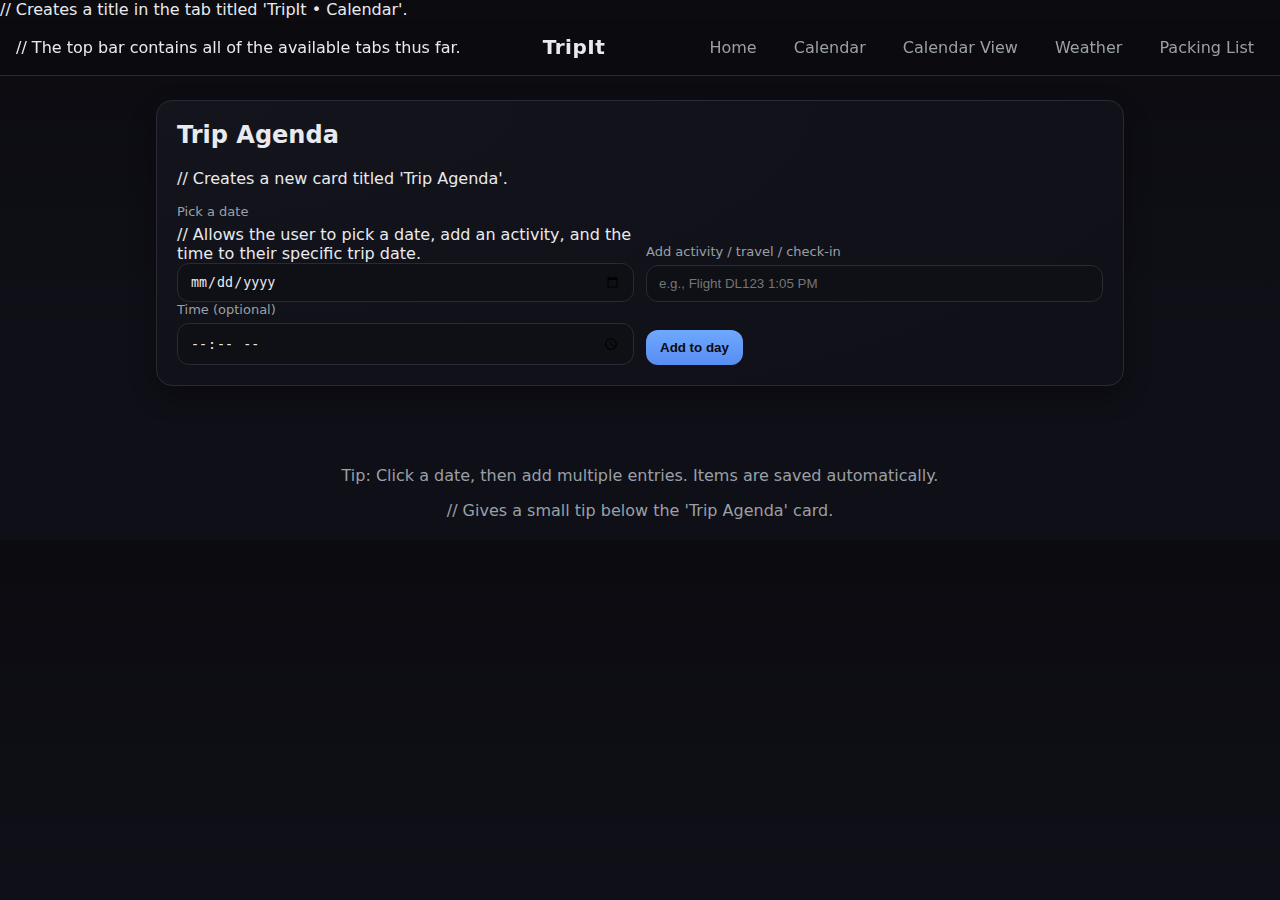
<file: calendar.html>
<!doctype html>
<html lang="en">
<head>
  <meta charset="utf-8" />
  <meta name="viewport" content="width=device-width, initial-scale=1" />
  <title>TripIt • Calendar</title> // Creates a title in the tab titled 'TripIt • Calendar'.
  <link rel="stylesheet" href="css/styles.css" />
  <script defer src="js/storage.js"></script>
  <script defer src="js/common.js"></script>
  <script defer src="js/calendar.js"></script>
</head>
<body>
  <header class="topbar"> // The top bar contains all of the available tabs thus far.
    <h1>TripIt</h1>
    <nav>
      <a href="index.html">Home</a>
      <a href="calendar.html">Calendar</a>
      <a href="calendar_view.html">Calendar View</a>
      <a href="weather.html">Weather</a>
      <a href="packing.html">Packing List</a>
    </nav>
  </header>

  <main class="container">
    <section class="card">
      <h2>Trip Agenda</h2> // Creates a new card titled 'Trip Agenda'.
      <p id="trip-range" class="muted"></p>
      <div class="grid-2">
        <div>
          <label for="agenda-date">Pick a date</label> // Allows the user to pick a date, add an activity, and the time to their specific trip date.
          <input id="agenda-date" type="date" />
        </div>
        <div>
          <label for="agenda-item">Add activity / travel / check-in</label>
          <input id="agenda-item" type="text" placeholder="e.g., Flight DL123 1:05 PM" />
        </div>
      </div>
      <div class="grid-2">
        <div>
          <label for="agenda-time">Time (optional)</label>
          <input id="agenda-time" type="time" />
        </div>
        <div class="align-end">
          <button id="add-agenda">Add to day</button>
        </div>
      </div>

      <div id="agenda-list"></div>
    </section>
  </main>

  <footer class="footer">
    <p>Tip: Click a date, then add multiple entries. Items are saved automatically.</p> // Gives a small tip below the 'Trip Agenda' card.
  </footer>
</body>
</html>
</file>
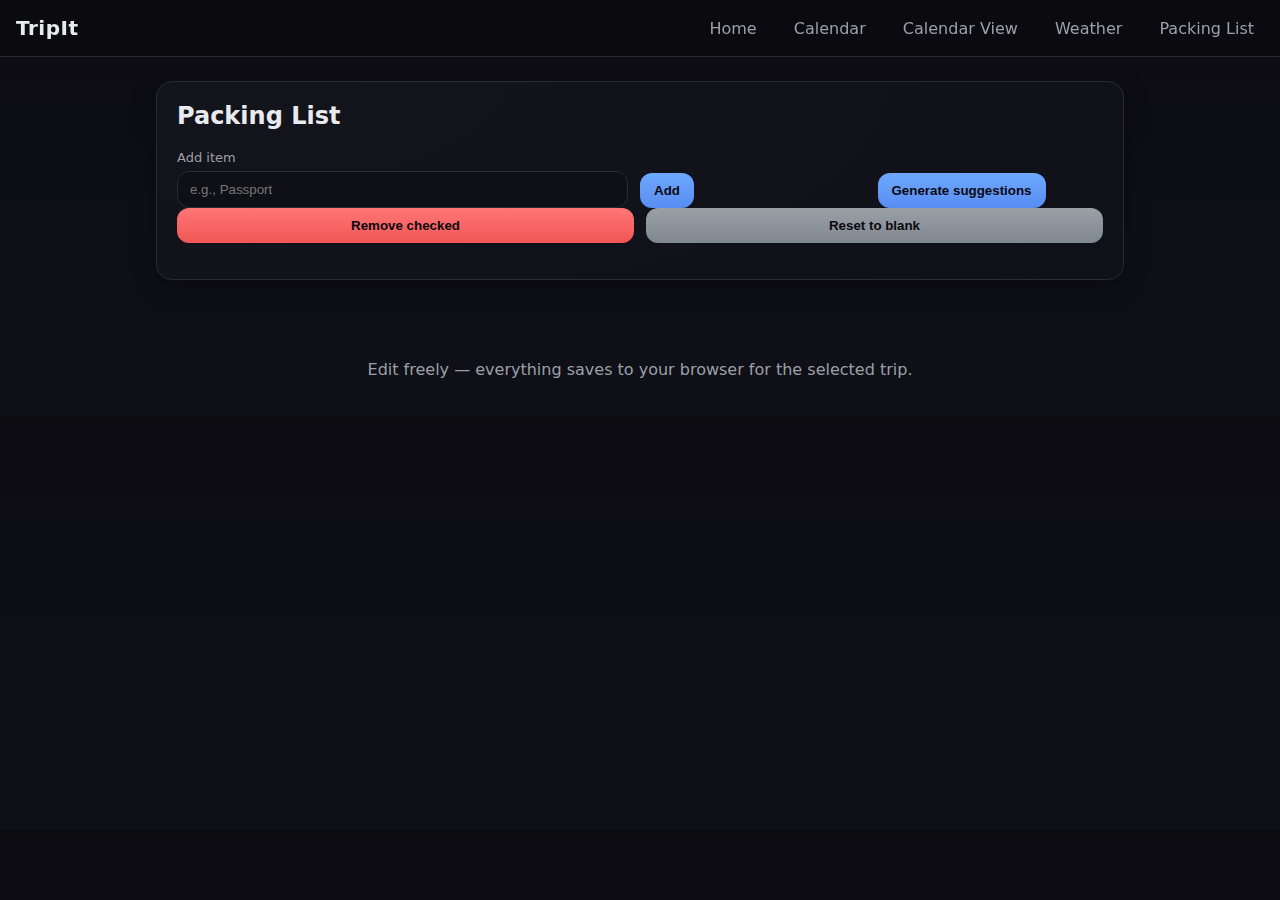
<file: packing.html>
<!doctype html>
<html lang="en">
<head>
  <meta charset="utf-8" />
  <meta name="viewport" content="width=device-width, initial-scale=1" />
  <title>TripIt • Packing List</title>
  <link rel="stylesheet" href="css/styles.css" />
  <script defer src="js/storage.js"></script>
  <script defer src="js/common.js"></script>
  <script defer src="js/packing.js"></script>
</head>
<body>
  <header class="topbar">
    <h1>TripIt</h1>
    <nav>
      <a href="index.html">Home</a>
      <a href="calendar.html">Calendar</a>
      <a href="calendar_view.html">Calendar View</a>
      <a href="weather.html">Weather</a>
      <a href="packing.html">Packing List</a>
    </nav>
  </header>

  <main class="container">
    <section class="card">
      <h2>Packing List</h2>
      <div class="grid-3 gap-16">
        <div>
          <label for="new-item">Add item</label>
          <input id="new-item" type="text" placeholder="e.g., Passport" />
        </div>
        <div class="align-end">
          <button id="add-item" class="w-100">Add</button>
        </div>
        <div class="align-end">
          <button id="generate" class="w-100">Generate suggestions</button>
        </div>
      </div>

      <ul id="pack-list" class="list checklist"></ul>

      <!-- Give this row more space and full-width buttons -->
      <div class="grid-2 gap-16 mt-16">
        <button id="clear-checked" class="danger w-100">Remove checked</button>
        <button id="reset-list" class="secondary w-100">Reset to blank</button>
      </div>

      <p class="muted mt-12" id="pack-hint"></p>
    </section>
  </main>

  <footer class="footer">
    <p>Edit freely — everything saves to your browser for the selected trip.</p>
  </footer>
</body>
</html>
</file>
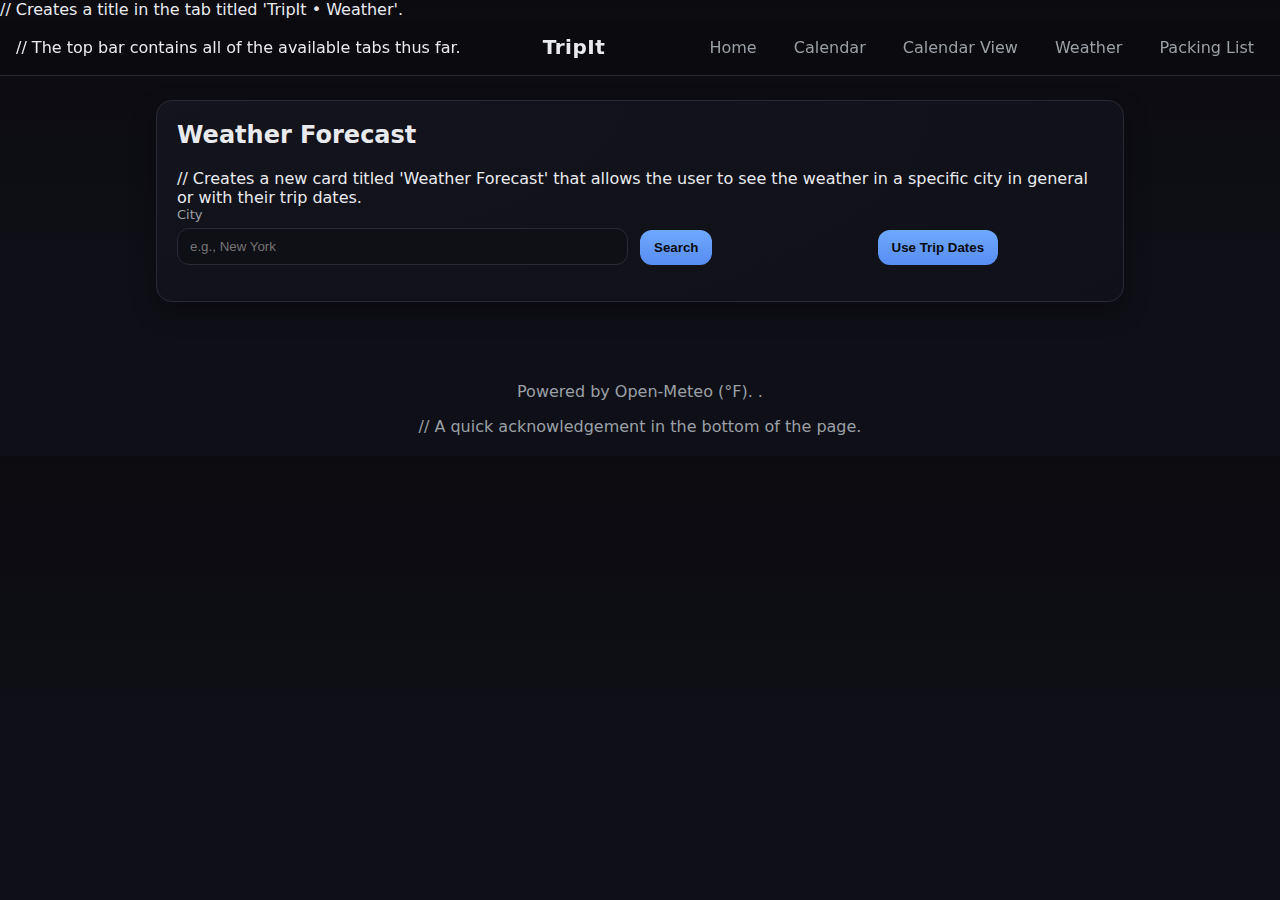
<file: weather.html>
<!doctype html>
<html lang="en">
<head>
  <meta charset="utf-8" />
  <meta name="viewport" content="width=device-width, initial-scale=1" />
  <title>TripIt • Weather</title> // Creates a title in the tab titled 'TripIt • Weather'.
  <link rel="stylesheet" href="css/styles.css" />
  <script defer src="js/storage.js"></script>
  <script defer src="js/common.js"></script>
  <script defer src="js/weather.js"></script>
</head>
<body>
  <header class="topbar"> // The top bar contains all of the available tabs thus far.
    <h1>TripIt</h1>
    <nav>
      <a href="index.html">Home</a>
      <a href="calendar.html">Calendar</a>
      <a href="calendar_view.html">Calendar View</a>
      <a href="weather.html">Weather</a>
      <a href="packing.html">Packing List</a>
    </nav>
  </header>

  <main class="container">
    <section class="card">
      <h2>Weather Forecast</h2> // Creates a new card titled 'Weather Forecast' that allows the user to see the weather in a specific city in general or with their trip dates.
      <div class="grid-3">
        <div>
          <label for="city">City</label>
          <input id="city" type="text" placeholder="e.g., New York" />
        </div>
        <div class="align-end">
          <button id="search">Search</button>
        </div>
        <div class="align-end">
          <button id="use-trip-dates" title="Filter forecast to trip date range">Use Trip Dates</button>
        </div>
      </div>
      <p id="location-note" class="muted"></p>
      <div id="forecast" class="forecast-grid"></div>
    </section>
  </main>

  <footer class="footer">
    <p>Powered by Open-Meteo (°F). </code>.</p> // A quick acknowledgement in the bottom of the page.
  </footer>
</body>
</html>
</file>
<file: css/styles.css>
:root {
  --bg: #0b0b10;
  --card: #14141d;
  --muted: #9aa0a6;
  --text: #e9eaee;
  --accent: #6ea8fe;
  --accent-2: #8de1c7;
  --danger: #ff7676;
  --border: #2a2a36;
}

* { box-sizing: border-box; }
html, body { margin: 0; padding: 0; font-family: system-ui, sans-serif; color: var(--text); background: linear-gradient(180deg, #0b0b10, #0f0f17 60%); }

.container { max-width: 1000px; margin: 24px auto; padding: 0 16px; }
.topbar { display: flex; align-items: center; justify-content: space-between; padding: 16px; border-bottom: 1px solid var(--border); position: sticky; top: 0; background: rgba(11,11,16,0.9); backdrop-filter: blur(8px); }
.topbar h1 { margin: 0; font-size: 20px; letter-spacing: .5px; }
.topbar nav a { color: var(--muted); margin-left: 12px; text-decoration: none; padding: 8px 10px; border-radius: 10px; }
.topbar nav a.active, .topbar nav a:hover { color: var(--text); background: #1a1a24; }

.card { background: radial-gradient(1200px 400px at top left, #14141d 0%, #12121a 40%, #101018 100%); border: 1px solid var(--border); border-radius: 16px; padding: 20px; margin-bottom: 20px; box-shadow: 0 10px 24px rgba(0,0,0,.35); }
.card h2 { margin-top: 0; }

label { display: block; font-size: 13px; color: var(--muted); margin-bottom: 6px; }
input[type="text"], input[type="date"], input[type="time"] {
  width: 100%; padding: 10px 12px; border: 1px solid var(--border); border-radius: 12px; background: #0f0f16; color: var(--text);
}
button {
  background: linear-gradient(180deg, var(--accent), #588df2);
  color: #0a0a10; font-weight: 700; border: none; padding: 10px 14px; border-radius: 12px; cursor: pointer;
}
button.secondary { background: linear-gradient(180deg, #9aa0a6, #7f8790); color: #0a0a10; }
button.danger { background: linear-gradient(180deg, var(--danger), #f25656); color: #0a0a10; }

.grid-2 { display: grid; grid-template-columns: 1fr 1fr; gap: 12px; align-items: end; }
.grid-3 { display: grid; grid-template-columns: 1.2fr .6fr .6fr; gap: 12px; align-items: end; }
.align-end { display: flex; align-items: end; height: 100%; }

.list { list-style: none; padding: 0; margin: 0; }
.list li { display: flex; align-items: center; justify-content: space-between; padding: 10px 12px; border: 1px solid var(--border); border-radius: 12px; background: #0f0f16; margin-top: 10px; }
.list li .small { color: var(--muted); font-size: 12px; }

.checklist li { gap: 10px; }
.checklist input[type="checkbox"] { transform: scale(1.2); }

.badge { padding: 2px 8px; border-radius: 999px; font-size: 12px; color: #0a0a10; background: linear-gradient(180deg, var(--accent-2), #5dcaa9); }

.footer { text-align: center; color: var(--muted); padding: 40px 0 20px; }
.muted { color: var(--muted); }

.forecast-grid { display: grid; grid-template-columns: repeat(auto-fill, minmax(180px, 1fr)); gap: 12px; margin-top: 12px; }
.forecast-card { background: #0f0f16; border: 1px solid var(--border); border-radius: 12px; padding: 12px; }
.forecast-card h4 { margin: 0 0 8px; font-size: 14px; }
</file>
